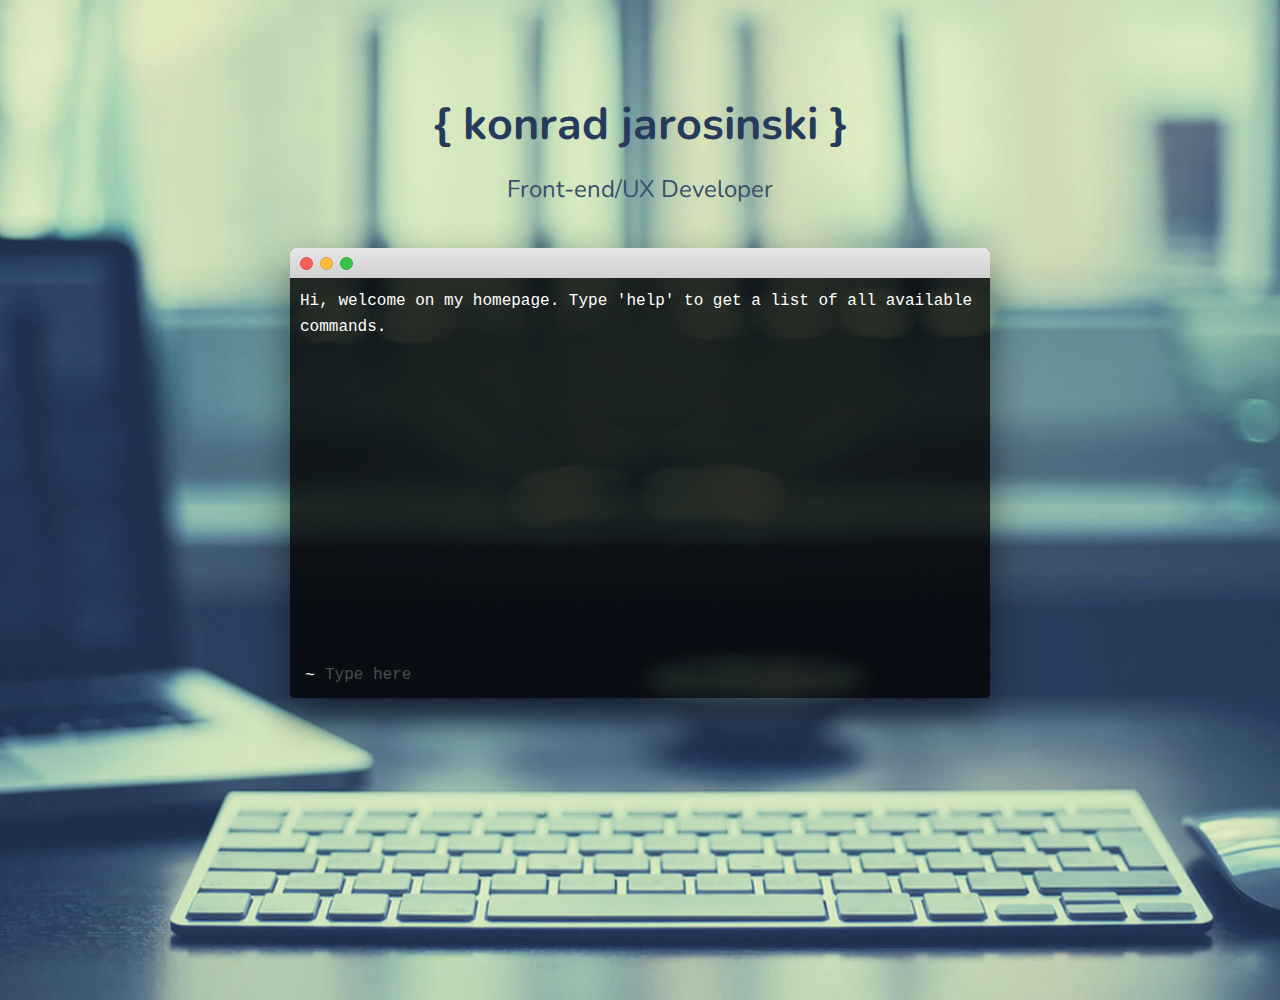
<file: index.html>
<!DOCTYPE html><html><head><meta charset="utf-8"/><meta http-equiv="x-ua-compatible" content="ie=edge"/><meta name="viewport" content="width=device-width, initial-scale=1, shrink-to-fit=no"/><link rel="preload" href="/component---src-layouts-index-js-2dcdc530966b49aa5c2e.js" as="script"/><link rel="preload" href="/component---src-pages-index-js-86674e76c4e76ddd2013.js" as="script"/><link rel="preload" href="/path---index-a0e39f21c11f6a62c5ab.js" as="script"/><link rel="preload" href="/app-84eb57ef7cdea43c4136.js" as="script"/><link rel="preload" href="/commons-43211b24d1c1daae657e.js" as="script"/><title data-react-helmet="true">Konrad Jarosinski - Front-end/UX Developer</title><meta data-react-helmet="true" name="description" content="Konrad Jarosinski - Front-end/UX Developer"/><style id="gatsby-inlined-css">@import url(https://fonts.googleapis.com/css?family=Nunito:400,800);html{font-family:sans-serif;-ms-text-size-adjust:100%;-webkit-text-size-adjust:100%}body{margin:0}article,aside,details,figcaption,figure,footer,header,main,menu,nav,section,summary{display:block}audio,canvas,progress,video{display:inline-block}audio:not([controls]){display:none;height:0}progress{vertical-align:baseline}[hidden],template{display:none}a{background-color:transparent;-webkit-text-decoration-skip:objects}a:active,a:hover{outline-width:0}abbr[title]{border-bottom:none;text-decoration:underline;text-decoration:underline dotted}b,strong{font-weight:inherit;font-weight:bolder}dfn{font-style:italic}h1{font-size:2em;margin:.67em 0}mark{background-color:#ff0;color:#000}small{font-size:80%}sub,sup{font-size:75%;line-height:0;position:relative;vertical-align:baseline}sub{bottom:-.25em}sup{top:-.5em}img{border-style:none}svg:not(:root){overflow:hidden}code,kbd,pre,samp{font-family:monospace,monospace;font-size:1em}figure{margin:1em 40px}hr{box-sizing:content-box;height:0;overflow:visible}button,input,optgroup,select,textarea{font:inherit;margin:0}optgroup{font-weight:700}button,input{overflow:visible}button,select{text-transform:none}[type=reset],[type=submit],button,html [type=button]{-webkit-appearance:button}[type=button]::-moz-focus-inner,[type=reset]::-moz-focus-inner,[type=submit]::-moz-focus-inner,button::-moz-focus-inner{border-style:none;padding:0}[type=button]:-moz-focusring,[type=reset]:-moz-focusring,[type=submit]:-moz-focusring,button:-moz-focusring{outline:1px dotted ButtonText}fieldset{border:1px solid silver;margin:0 2px;padding:.35em .625em .75em}legend{box-sizing:border-box;color:inherit;display:table;max-width:100%;padding:0;white-space:normal}textarea{overflow:auto}[type=checkbox],[type=radio]{box-sizing:border-box;padding:0}[type=number]::-webkit-inner-spin-button,[type=number]::-webkit-outer-spin-button{height:auto}[type=search]{-webkit-appearance:textfield;outline-offset:-2px}[type=search]::-webkit-search-cancel-button,[type=search]::-webkit-search-decoration{-webkit-appearance:none}::-webkit-input-placeholder{color:inherit;opacity:.54}::-webkit-file-upload-button{-webkit-appearance:button;font:inherit}html{font:112.5%/1.45em georgia,serif;box-sizing:border-box;overflow-y:scroll}*,:after,:before{box-sizing:inherit}body{color:rgba(0,0,0,.8);font-family:georgia,serif;font-weight:400;word-wrap:break-word;-webkit-font-kerning:normal;font-kerning:normal;-ms-font-feature-settings:"kern","liga","clig","calt";-webkit-font-feature-settings:"kern","liga","clig","calt";font-feature-settings:"kern","liga","clig","calt","kern"}img{max-width:100%;margin:0 0 1.45rem;padding:0}h1{font-size:2.25rem}h1,h2{margin:0 0 1.45rem;padding:0;color:inherit;font-family:-apple-system,BlinkMacSystemFont,Segoe UI,Roboto,Oxygen,Ubuntu,Cantarell,Fira Sans,Droid Sans,Helvetica Neue,sans-serif;font-weight:700;text-rendering:optimizeLegibility;line-height:1.1}h2{font-size:1.62671rem}h3{font-size:1.38316rem}h3,h4{margin:0 0 1.45rem;padding:0;color:inherit;font-family:-apple-system,BlinkMacSystemFont,Segoe UI,Roboto,Oxygen,Ubuntu,Cantarell,Fira Sans,Droid Sans,Helvetica Neue,sans-serif;font-weight:700;text-rendering:optimizeLegibility;line-height:1.1}h4{font-size:1rem}h5{font-size:.85028rem}h5,h6{margin:0 0 1.45rem;padding:0;color:inherit;font-family:-apple-system,BlinkMacSystemFont,Segoe UI,Roboto,Oxygen,Ubuntu,Cantarell,Fira Sans,Droid Sans,Helvetica Neue,sans-serif;font-weight:700;text-rendering:optimizeLegibility;line-height:1.1}h6{font-size:.78405rem}hgroup{margin:0 0 1.45rem;padding:0}ol,ul{margin:0 0 1.45rem 1.45rem;padding:0;list-style-position:outside;list-style-image:none}dd,dl,figure,p{margin:0 0 1.45rem;padding:0}pre{padding:0;font-size:.85rem;line-height:1.42;background:rgba(0,0,0,.04);border-radius:3px;overflow:auto;word-wrap:normal;padding:1.45rem}pre,table{margin:0 0 1.45rem}table{padding:0;font-size:1rem;line-height:1.45rem;border-collapse:collapse;width:100%}fieldset{margin:0 0 1.45rem;padding:0}blockquote{margin:0 1.45rem 1.45rem;padding:0}form,iframe,noscript{margin:0 0 1.45rem;padding:0}hr{margin:0 0 calc(1.45rem - 1px);padding:0;background:rgba(0,0,0,.2);border:none;height:1px}address{margin:0 0 1.45rem;padding:0}b,dt,strong,th{font-weight:700}li{margin-bottom:.725rem}ol li,ul li{padding-left:0}li>ol,li>ul{margin-left:1.45rem;margin-bottom:.725rem;margin-top:.725rem}blockquote :last-child,li :last-child,p :last-child{margin-bottom:0}li>p{margin-bottom:.725rem}code,kbd,samp{font-size:.85rem;line-height:1.45rem}abbr,abbr[title],acronym{border-bottom:1px dotted rgba(0,0,0,.5);cursor:help}abbr[title]{text-decoration:none}td,th,thead{text-align:left}td,th{border-bottom:1px solid rgba(0,0,0,.12);font-feature-settings:"tnum";-moz-font-feature-settings:"tnum";-ms-font-feature-settings:"tnum";-webkit-font-feature-settings:"tnum";padding:.725rem .96667rem calc(.725rem - 1px)}td:first-child,th:first-child{padding-left:0}td:last-child,th:last-child{padding-right:0}code,tt{background-color:rgba(0,0,0,.04);border-radius:3px;font-family:SFMono-Regular,Consolas,Roboto Mono,Droid Sans Mono,Liberation Mono,Menlo,Courier,monospace;padding:0;padding-top:.2em;padding-bottom:.2em}pre code{background:none;line-height:1.42}code:after,code:before,tt:after,tt:before{letter-spacing:-.2em;content:" "}pre code:after,pre code:before,pre tt:after,pre tt:before{content:""}@media only screen and (max-width:480px){html{font-size:100%}}html{background:url("/static/backg4.jpg") 50%;background-size:cover}.app{text-align:center;width:100%;height:100vh}.app *{font-size:16px}.title{font-size:45px;margin-top:100px;color:#283a5c}.subtitle,.title{font-family:Nunito,sans-serif}.subtitle{color:#3a4f6c;font-size:24px}.console{top:20px;background-color:rgba(0,0,0,.8);display:inline-block;width:700px;border-radius:5px;position:relative;overflow:hidden;box-shadow:0 20px 40px 0 rgba(0,0,0,.5);border-radius:5px 5px 4px 4px}.console__bar{position:absolute;top:0;left:0;height:30px;width:100%;background-image:linear-gradient(-180deg,#e7e6e7,#d2d1d2);z-index:50000}.console__button{width:13px;height:13px;border-radius:50px;display:inline-block;position:absolute;top:9px}.console__button--close{background-color:#fc605c;border:1px solid #dd4744;left:10px}.console__button--min{background-color:#fdbc40;border:1px solid #dc9f33;left:30px}.console__button--max{background-color:#34c749;border:1px solid #26aa34;left:50px}.console__screen-wrapper{height:450px}.console__screen{padding:10px;overflow:hidden;text-align:left;height:400px;top:30px;position:absolute}.console__line{font-family:Consolas,Menlo,Monaco,Lucida Console,Liberation Mono,DejaVu Sans Mono,Bitstream Vera Sans Mono,Courier New,monospace,serif;color:#fff}.console__line--error{color:#dd4744}.console__line--info{color:#0194fa}.console__line a{color:#009bff}.console__input{position:absolute;bottom:0;display:block;width:100%}.console__input input{background:transparent;border:none;display:block;width:100%;padding:10px 10px 10px 35px}.console__input:before,.console__input input{color:#fff;font-family:Consolas,Menlo,Monaco,Lucida Console,Liberation Mono,DejaVu Sans Mono,Bitstream Vera Sans Mono,Courier New,monospace,serif}.console__input:before{content:"~";position:absolute;left:10px;bottom:15px;width:20px;height:20px}.console__input:active,.console__input:focus{outline:none;border:none}::-webkit-input-placeholder{color:grey}::-moz-placeholder{color:grey}:-ms-input-placeholder{color:grey}:-moz-placeholder{color:grey}</style></head><body><div id="___gatsby"><div class="app" data-reactroot="" data-reactid="1" data-react-checksum="-1909366782"><!-- react-empty: 2 --><div data-reactid="3"><div class="page" data-reactid="4"><h1 class="title" data-reactid="5">{ konrad jarosinski }</h1><p class="text-muted subtitle" data-reactid="6">Front-end/UX Developer</p><div class="console" data-reactid="7"><div class="console__bar" data-reactid="8"><div class="console__button console__button--close" data-reactid="9"></div><div class="console__button console__button--min" data-reactid="10"></div><div class="console__button console__button--max" data-reactid="11"></div></div><div class="console__screen-wrapper" data-reactid="12"><div class="console__screen" data-reactid="13"><div class="console__line " data-reactid="14">Hi, welcome on my homepage. Type 'help' to get a list of all available commands.</div></div></div><div class="console__input" data-reactid="15"><form data-reactid="16"><input type="text" class="console__input" value="" placeholder="Type here" data-reactid="17"/></form></div></div></div></div></div></div><script id="webpack-manifest">/*<![CDATA[*/window.webpackManifest={"231608221292675":"app-84eb57ef7cdea43c4136.js","162898551421021":"component---src-pages-404-js-4503918ea3a16cfcdb75.js","35783957827783":"component---src-pages-index-js-86674e76c4e76ddd2013.js","218538773642512":"component---src-pages-page-2-js-814c3250cda4a015aef7.js","60335399758886":"path----557518bd178906f8d58a.js","254022195166212":"path---404-a0e39f21c11f6a62c5ab.js","142629428675168":"path---index-a0e39f21c11f6a62c5ab.js","135728916539164":"path---page-2-a0e39f21c11f6a62c5ab.js","178698757827068":"path---404-html-a0e39f21c11f6a62c5ab.js","114276838955818":"component---src-layouts-index-js-2dcdc530966b49aa5c2e.js"}/*]]>*/</script><script>/*<![CDATA[*/!function(e,t,r){function n(){for(;d[0]&&"loaded"==d[0][f];)c=d.shift(),c[o]=!i.parentNode.insertBefore(c,i)}for(var s,a,c,d=[],i=e.scripts[0],o="onreadystatechange",f="readyState";s=r.shift();)a=e.createElement(t),"async"in i?(a.async=!1,e.head.appendChild(a)):i[f]?(d.push(a),a[o]=n):e.write("<"+t+' src="'+s+'" defer></'+t+">"),a.src=s}(document,"script",["/commons-43211b24d1c1daae657e.js","/app-84eb57ef7cdea43c4136.js","/path---index-a0e39f21c11f6a62c5ab.js","/component---src-pages-index-js-86674e76c4e76ddd2013.js","/component---src-layouts-index-js-2dcdc530966b49aa5c2e.js"])/*]]>*/</script></body></html>
</file>
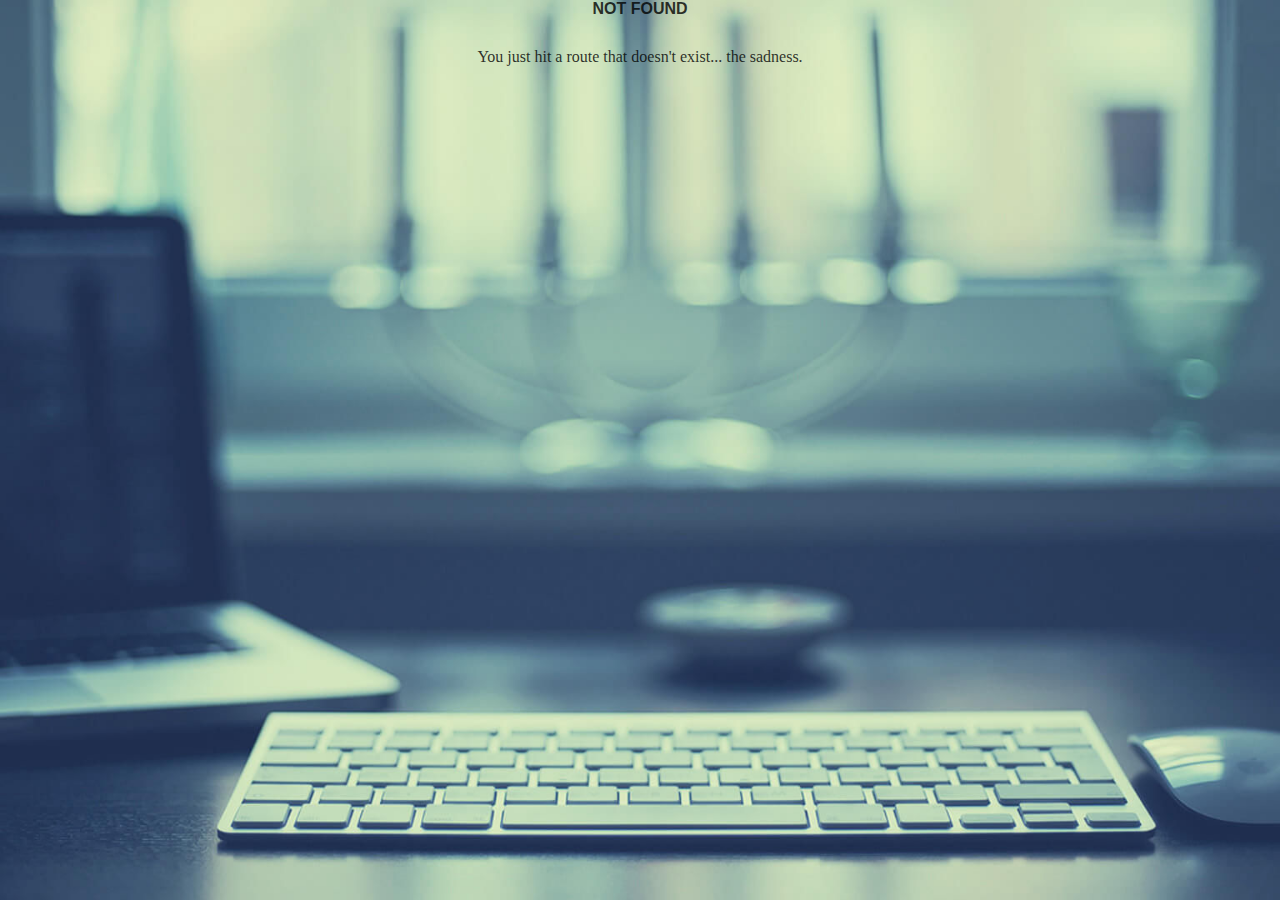
<file: 404/index.html>
<!DOCTYPE html><html><head><meta charset="utf-8"/><meta http-equiv="x-ua-compatible" content="ie=edge"/><meta name="viewport" content="width=device-width, initial-scale=1, shrink-to-fit=no"/><link rel="preload" href="/component---src-layouts-index-js-2dcdc530966b49aa5c2e.js" as="script"/><link rel="preload" href="/component---src-pages-404-js-4503918ea3a16cfcdb75.js" as="script"/><link rel="preload" href="/path---404-a0e39f21c11f6a62c5ab.js" as="script"/><link rel="preload" href="/app-84eb57ef7cdea43c4136.js" as="script"/><link rel="preload" href="/commons-43211b24d1c1daae657e.js" as="script"/><title data-react-helmet="true">Konrad Jarosinski - Front-end/UX Developer</title><meta data-react-helmet="true" name="description" content="Konrad Jarosinski - Front-end/UX Developer"/><style id="gatsby-inlined-css">@import url(https://fonts.googleapis.com/css?family=Nunito:400,800);html{font-family:sans-serif;-ms-text-size-adjust:100%;-webkit-text-size-adjust:100%}body{margin:0}article,aside,details,figcaption,figure,footer,header,main,menu,nav,section,summary{display:block}audio,canvas,progress,video{display:inline-block}audio:not([controls]){display:none;height:0}progress{vertical-align:baseline}[hidden],template{display:none}a{background-color:transparent;-webkit-text-decoration-skip:objects}a:active,a:hover{outline-width:0}abbr[title]{border-bottom:none;text-decoration:underline;text-decoration:underline dotted}b,strong{font-weight:inherit;font-weight:bolder}dfn{font-style:italic}h1{font-size:2em;margin:.67em 0}mark{background-color:#ff0;color:#000}small{font-size:80%}sub,sup{font-size:75%;line-height:0;position:relative;vertical-align:baseline}sub{bottom:-.25em}sup{top:-.5em}img{border-style:none}svg:not(:root){overflow:hidden}code,kbd,pre,samp{font-family:monospace,monospace;font-size:1em}figure{margin:1em 40px}hr{box-sizing:content-box;height:0;overflow:visible}button,input,optgroup,select,textarea{font:inherit;margin:0}optgroup{font-weight:700}button,input{overflow:visible}button,select{text-transform:none}[type=reset],[type=submit],button,html [type=button]{-webkit-appearance:button}[type=button]::-moz-focus-inner,[type=reset]::-moz-focus-inner,[type=submit]::-moz-focus-inner,button::-moz-focus-inner{border-style:none;padding:0}[type=button]:-moz-focusring,[type=reset]:-moz-focusring,[type=submit]:-moz-focusring,button:-moz-focusring{outline:1px dotted ButtonText}fieldset{border:1px solid silver;margin:0 2px;padding:.35em .625em .75em}legend{box-sizing:border-box;color:inherit;display:table;max-width:100%;padding:0;white-space:normal}textarea{overflow:auto}[type=checkbox],[type=radio]{box-sizing:border-box;padding:0}[type=number]::-webkit-inner-spin-button,[type=number]::-webkit-outer-spin-button{height:auto}[type=search]{-webkit-appearance:textfield;outline-offset:-2px}[type=search]::-webkit-search-cancel-button,[type=search]::-webkit-search-decoration{-webkit-appearance:none}::-webkit-input-placeholder{color:inherit;opacity:.54}::-webkit-file-upload-button{-webkit-appearance:button;font:inherit}html{font:112.5%/1.45em georgia,serif;box-sizing:border-box;overflow-y:scroll}*,:after,:before{box-sizing:inherit}body{color:rgba(0,0,0,.8);font-family:georgia,serif;font-weight:400;word-wrap:break-word;-webkit-font-kerning:normal;font-kerning:normal;-ms-font-feature-settings:"kern","liga","clig","calt";-webkit-font-feature-settings:"kern","liga","clig","calt";font-feature-settings:"kern","liga","clig","calt","kern"}img{max-width:100%;margin:0 0 1.45rem;padding:0}h1{font-size:2.25rem}h1,h2{margin:0 0 1.45rem;padding:0;color:inherit;font-family:-apple-system,BlinkMacSystemFont,Segoe UI,Roboto,Oxygen,Ubuntu,Cantarell,Fira Sans,Droid Sans,Helvetica Neue,sans-serif;font-weight:700;text-rendering:optimizeLegibility;line-height:1.1}h2{font-size:1.62671rem}h3{font-size:1.38316rem}h3,h4{margin:0 0 1.45rem;padding:0;color:inherit;font-family:-apple-system,BlinkMacSystemFont,Segoe UI,Roboto,Oxygen,Ubuntu,Cantarell,Fira Sans,Droid Sans,Helvetica Neue,sans-serif;font-weight:700;text-rendering:optimizeLegibility;line-height:1.1}h4{font-size:1rem}h5{font-size:.85028rem}h5,h6{margin:0 0 1.45rem;padding:0;color:inherit;font-family:-apple-system,BlinkMacSystemFont,Segoe UI,Roboto,Oxygen,Ubuntu,Cantarell,Fira Sans,Droid Sans,Helvetica Neue,sans-serif;font-weight:700;text-rendering:optimizeLegibility;line-height:1.1}h6{font-size:.78405rem}hgroup{margin:0 0 1.45rem;padding:0}ol,ul{margin:0 0 1.45rem 1.45rem;padding:0;list-style-position:outside;list-style-image:none}dd,dl,figure,p{margin:0 0 1.45rem;padding:0}pre{padding:0;font-size:.85rem;line-height:1.42;background:rgba(0,0,0,.04);border-radius:3px;overflow:auto;word-wrap:normal;padding:1.45rem}pre,table{margin:0 0 1.45rem}table{padding:0;font-size:1rem;line-height:1.45rem;border-collapse:collapse;width:100%}fieldset{margin:0 0 1.45rem;padding:0}blockquote{margin:0 1.45rem 1.45rem;padding:0}form,iframe,noscript{margin:0 0 1.45rem;padding:0}hr{margin:0 0 calc(1.45rem - 1px);padding:0;background:rgba(0,0,0,.2);border:none;height:1px}address{margin:0 0 1.45rem;padding:0}b,dt,strong,th{font-weight:700}li{margin-bottom:.725rem}ol li,ul li{padding-left:0}li>ol,li>ul{margin-left:1.45rem;margin-bottom:.725rem;margin-top:.725rem}blockquote :last-child,li :last-child,p :last-child{margin-bottom:0}li>p{margin-bottom:.725rem}code,kbd,samp{font-size:.85rem;line-height:1.45rem}abbr,abbr[title],acronym{border-bottom:1px dotted rgba(0,0,0,.5);cursor:help}abbr[title]{text-decoration:none}td,th,thead{text-align:left}td,th{border-bottom:1px solid rgba(0,0,0,.12);font-feature-settings:"tnum";-moz-font-feature-settings:"tnum";-ms-font-feature-settings:"tnum";-webkit-font-feature-settings:"tnum";padding:.725rem .96667rem calc(.725rem - 1px)}td:first-child,th:first-child{padding-left:0}td:last-child,th:last-child{padding-right:0}code,tt{background-color:rgba(0,0,0,.04);border-radius:3px;font-family:SFMono-Regular,Consolas,Roboto Mono,Droid Sans Mono,Liberation Mono,Menlo,Courier,monospace;padding:0;padding-top:.2em;padding-bottom:.2em}pre code{background:none;line-height:1.42}code:after,code:before,tt:after,tt:before{letter-spacing:-.2em;content:" "}pre code:after,pre code:before,pre tt:after,pre tt:before{content:""}@media only screen and (max-width:480px){html{font-size:100%}}html{background:url("/static/backg4.jpg") 50%;background-size:cover}.app{text-align:center;width:100%;height:100vh}.app *{font-size:16px}.title{font-size:45px;margin-top:100px;color:#283a5c}.subtitle,.title{font-family:Nunito,sans-serif}.subtitle{color:#3a4f6c;font-size:24px}.console{top:20px;background-color:rgba(0,0,0,.8);display:inline-block;width:700px;border-radius:5px;position:relative;overflow:hidden;box-shadow:0 20px 40px 0 rgba(0,0,0,.5);border-radius:5px 5px 4px 4px}.console__bar{position:absolute;top:0;left:0;height:30px;width:100%;background-image:linear-gradient(-180deg,#e7e6e7,#d2d1d2);z-index:50000}.console__button{width:13px;height:13px;border-radius:50px;display:inline-block;position:absolute;top:9px}.console__button--close{background-color:#fc605c;border:1px solid #dd4744;left:10px}.console__button--min{background-color:#fdbc40;border:1px solid #dc9f33;left:30px}.console__button--max{background-color:#34c749;border:1px solid #26aa34;left:50px}.console__screen-wrapper{height:450px}.console__screen{padding:10px;overflow:hidden;text-align:left;height:400px;top:30px;position:absolute}.console__line{font-family:Consolas,Menlo,Monaco,Lucida Console,Liberation Mono,DejaVu Sans Mono,Bitstream Vera Sans Mono,Courier New,monospace,serif;color:#fff}.console__line--error{color:#dd4744}.console__line--info{color:#0194fa}.console__line a{color:#009bff}.console__input{position:absolute;bottom:0;display:block;width:100%}.console__input input{background:transparent;border:none;display:block;width:100%;padding:10px 10px 10px 35px}.console__input:before,.console__input input{color:#fff;font-family:Consolas,Menlo,Monaco,Lucida Console,Liberation Mono,DejaVu Sans Mono,Bitstream Vera Sans Mono,Courier New,monospace,serif}.console__input:before{content:"~";position:absolute;left:10px;bottom:15px;width:20px;height:20px}.console__input:active,.console__input:focus{outline:none;border:none}::-webkit-input-placeholder{color:grey}::-moz-placeholder{color:grey}:-ms-input-placeholder{color:grey}:-moz-placeholder{color:grey}</style></head><body><div id="___gatsby"><div class="app" data-reactroot="" data-reactid="1" data-react-checksum="1995788963"><!-- react-empty: 2 --><div data-reactid="3"><div data-reactid="4"><h1 data-reactid="5">NOT FOUND</h1><p data-reactid="6">You just hit a route that doesn&#x27;t exist... the sadness.</p></div></div></div></div><script id="webpack-manifest">/*<![CDATA[*/window.webpackManifest={"231608221292675":"app-84eb57ef7cdea43c4136.js","162898551421021":"component---src-pages-404-js-4503918ea3a16cfcdb75.js","35783957827783":"component---src-pages-index-js-86674e76c4e76ddd2013.js","218538773642512":"component---src-pages-page-2-js-814c3250cda4a015aef7.js","60335399758886":"path----557518bd178906f8d58a.js","254022195166212":"path---404-a0e39f21c11f6a62c5ab.js","142629428675168":"path---index-a0e39f21c11f6a62c5ab.js","135728916539164":"path---page-2-a0e39f21c11f6a62c5ab.js","178698757827068":"path---404-html-a0e39f21c11f6a62c5ab.js","114276838955818":"component---src-layouts-index-js-2dcdc530966b49aa5c2e.js"}/*]]>*/</script><script>/*<![CDATA[*/!function(e,t,r){function n(){for(;d[0]&&"loaded"==d[0][f];)c=d.shift(),c[o]=!i.parentNode.insertBefore(c,i)}for(var s,a,c,d=[],i=e.scripts[0],o="onreadystatechange",f="readyState";s=r.shift();)a=e.createElement(t),"async"in i?(a.async=!1,e.head.appendChild(a)):i[f]?(d.push(a),a[o]=n):e.write("<"+t+' src="'+s+'" defer></'+t+">"),a.src=s}(document,"script",["/commons-43211b24d1c1daae657e.js","/app-84eb57ef7cdea43c4136.js","/path---404-a0e39f21c11f6a62c5ab.js","/component---src-pages-404-js-4503918ea3a16cfcdb75.js","/component---src-layouts-index-js-2dcdc530966b49aa5c2e.js"])/*]]>*/</script></body></html>
</file>
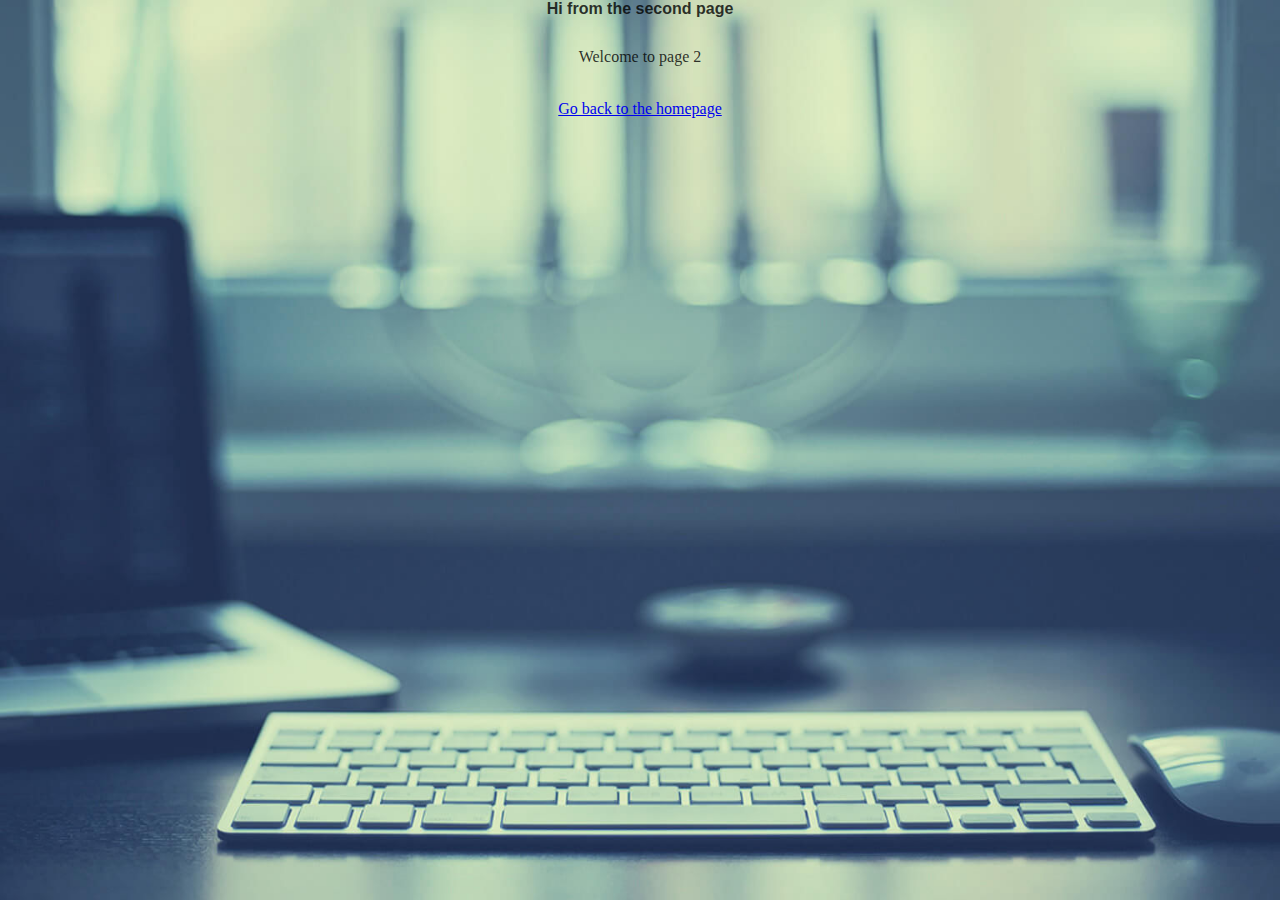
<file: page-2/index.html>
<!DOCTYPE html><html><head><meta charset="utf-8"/><meta http-equiv="x-ua-compatible" content="ie=edge"/><meta name="viewport" content="width=device-width, initial-scale=1, shrink-to-fit=no"/><link rel="preload" href="/component---src-layouts-index-js-2dcdc530966b49aa5c2e.js" as="script"/><link rel="preload" href="/component---src-pages-page-2-js-814c3250cda4a015aef7.js" as="script"/><link rel="preload" href="/path---page-2-a0e39f21c11f6a62c5ab.js" as="script"/><link rel="preload" href="/app-84eb57ef7cdea43c4136.js" as="script"/><link rel="preload" href="/commons-43211b24d1c1daae657e.js" as="script"/><title data-react-helmet="true">Konrad Jarosinski - Front-end/UX Developer</title><meta data-react-helmet="true" name="description" content="Konrad Jarosinski - Front-end/UX Developer"/><style id="gatsby-inlined-css">@import url(https://fonts.googleapis.com/css?family=Nunito:400,800);html{font-family:sans-serif;-ms-text-size-adjust:100%;-webkit-text-size-adjust:100%}body{margin:0}article,aside,details,figcaption,figure,footer,header,main,menu,nav,section,summary{display:block}audio,canvas,progress,video{display:inline-block}audio:not([controls]){display:none;height:0}progress{vertical-align:baseline}[hidden],template{display:none}a{background-color:transparent;-webkit-text-decoration-skip:objects}a:active,a:hover{outline-width:0}abbr[title]{border-bottom:none;text-decoration:underline;text-decoration:underline dotted}b,strong{font-weight:inherit;font-weight:bolder}dfn{font-style:italic}h1{font-size:2em;margin:.67em 0}mark{background-color:#ff0;color:#000}small{font-size:80%}sub,sup{font-size:75%;line-height:0;position:relative;vertical-align:baseline}sub{bottom:-.25em}sup{top:-.5em}img{border-style:none}svg:not(:root){overflow:hidden}code,kbd,pre,samp{font-family:monospace,monospace;font-size:1em}figure{margin:1em 40px}hr{box-sizing:content-box;height:0;overflow:visible}button,input,optgroup,select,textarea{font:inherit;margin:0}optgroup{font-weight:700}button,input{overflow:visible}button,select{text-transform:none}[type=reset],[type=submit],button,html [type=button]{-webkit-appearance:button}[type=button]::-moz-focus-inner,[type=reset]::-moz-focus-inner,[type=submit]::-moz-focus-inner,button::-moz-focus-inner{border-style:none;padding:0}[type=button]:-moz-focusring,[type=reset]:-moz-focusring,[type=submit]:-moz-focusring,button:-moz-focusring{outline:1px dotted ButtonText}fieldset{border:1px solid silver;margin:0 2px;padding:.35em .625em .75em}legend{box-sizing:border-box;color:inherit;display:table;max-width:100%;padding:0;white-space:normal}textarea{overflow:auto}[type=checkbox],[type=radio]{box-sizing:border-box;padding:0}[type=number]::-webkit-inner-spin-button,[type=number]::-webkit-outer-spin-button{height:auto}[type=search]{-webkit-appearance:textfield;outline-offset:-2px}[type=search]::-webkit-search-cancel-button,[type=search]::-webkit-search-decoration{-webkit-appearance:none}::-webkit-input-placeholder{color:inherit;opacity:.54}::-webkit-file-upload-button{-webkit-appearance:button;font:inherit}html{font:112.5%/1.45em georgia,serif;box-sizing:border-box;overflow-y:scroll}*,:after,:before{box-sizing:inherit}body{color:rgba(0,0,0,.8);font-family:georgia,serif;font-weight:400;word-wrap:break-word;-webkit-font-kerning:normal;font-kerning:normal;-ms-font-feature-settings:"kern","liga","clig","calt";-webkit-font-feature-settings:"kern","liga","clig","calt";font-feature-settings:"kern","liga","clig","calt","kern"}img{max-width:100%;margin:0 0 1.45rem;padding:0}h1{font-size:2.25rem}h1,h2{margin:0 0 1.45rem;padding:0;color:inherit;font-family:-apple-system,BlinkMacSystemFont,Segoe UI,Roboto,Oxygen,Ubuntu,Cantarell,Fira Sans,Droid Sans,Helvetica Neue,sans-serif;font-weight:700;text-rendering:optimizeLegibility;line-height:1.1}h2{font-size:1.62671rem}h3{font-size:1.38316rem}h3,h4{margin:0 0 1.45rem;padding:0;color:inherit;font-family:-apple-system,BlinkMacSystemFont,Segoe UI,Roboto,Oxygen,Ubuntu,Cantarell,Fira Sans,Droid Sans,Helvetica Neue,sans-serif;font-weight:700;text-rendering:optimizeLegibility;line-height:1.1}h4{font-size:1rem}h5{font-size:.85028rem}h5,h6{margin:0 0 1.45rem;padding:0;color:inherit;font-family:-apple-system,BlinkMacSystemFont,Segoe UI,Roboto,Oxygen,Ubuntu,Cantarell,Fira Sans,Droid Sans,Helvetica Neue,sans-serif;font-weight:700;text-rendering:optimizeLegibility;line-height:1.1}h6{font-size:.78405rem}hgroup{margin:0 0 1.45rem;padding:0}ol,ul{margin:0 0 1.45rem 1.45rem;padding:0;list-style-position:outside;list-style-image:none}dd,dl,figure,p{margin:0 0 1.45rem;padding:0}pre{padding:0;font-size:.85rem;line-height:1.42;background:rgba(0,0,0,.04);border-radius:3px;overflow:auto;word-wrap:normal;padding:1.45rem}pre,table{margin:0 0 1.45rem}table{padding:0;font-size:1rem;line-height:1.45rem;border-collapse:collapse;width:100%}fieldset{margin:0 0 1.45rem;padding:0}blockquote{margin:0 1.45rem 1.45rem;padding:0}form,iframe,noscript{margin:0 0 1.45rem;padding:0}hr{margin:0 0 calc(1.45rem - 1px);padding:0;background:rgba(0,0,0,.2);border:none;height:1px}address{margin:0 0 1.45rem;padding:0}b,dt,strong,th{font-weight:700}li{margin-bottom:.725rem}ol li,ul li{padding-left:0}li>ol,li>ul{margin-left:1.45rem;margin-bottom:.725rem;margin-top:.725rem}blockquote :last-child,li :last-child,p :last-child{margin-bottom:0}li>p{margin-bottom:.725rem}code,kbd,samp{font-size:.85rem;line-height:1.45rem}abbr,abbr[title],acronym{border-bottom:1px dotted rgba(0,0,0,.5);cursor:help}abbr[title]{text-decoration:none}td,th,thead{text-align:left}td,th{border-bottom:1px solid rgba(0,0,0,.12);font-feature-settings:"tnum";-moz-font-feature-settings:"tnum";-ms-font-feature-settings:"tnum";-webkit-font-feature-settings:"tnum";padding:.725rem .96667rem calc(.725rem - 1px)}td:first-child,th:first-child{padding-left:0}td:last-child,th:last-child{padding-right:0}code,tt{background-color:rgba(0,0,0,.04);border-radius:3px;font-family:SFMono-Regular,Consolas,Roboto Mono,Droid Sans Mono,Liberation Mono,Menlo,Courier,monospace;padding:0;padding-top:.2em;padding-bottom:.2em}pre code{background:none;line-height:1.42}code:after,code:before,tt:after,tt:before{letter-spacing:-.2em;content:" "}pre code:after,pre code:before,pre tt:after,pre tt:before{content:""}@media only screen and (max-width:480px){html{font-size:100%}}html{background:url("/static/backg4.jpg") 50%;background-size:cover}.app{text-align:center;width:100%;height:100vh}.app *{font-size:16px}.title{font-size:45px;margin-top:100px;color:#283a5c}.subtitle,.title{font-family:Nunito,sans-serif}.subtitle{color:#3a4f6c;font-size:24px}.console{top:20px;background-color:rgba(0,0,0,.8);display:inline-block;width:700px;border-radius:5px;position:relative;overflow:hidden;box-shadow:0 20px 40px 0 rgba(0,0,0,.5);border-radius:5px 5px 4px 4px}.console__bar{position:absolute;top:0;left:0;height:30px;width:100%;background-image:linear-gradient(-180deg,#e7e6e7,#d2d1d2);z-index:50000}.console__button{width:13px;height:13px;border-radius:50px;display:inline-block;position:absolute;top:9px}.console__button--close{background-color:#fc605c;border:1px solid #dd4744;left:10px}.console__button--min{background-color:#fdbc40;border:1px solid #dc9f33;left:30px}.console__button--max{background-color:#34c749;border:1px solid #26aa34;left:50px}.console__screen-wrapper{height:450px}.console__screen{padding:10px;overflow:hidden;text-align:left;height:400px;top:30px;position:absolute}.console__line{font-family:Consolas,Menlo,Monaco,Lucida Console,Liberation Mono,DejaVu Sans Mono,Bitstream Vera Sans Mono,Courier New,monospace,serif;color:#fff}.console__line--error{color:#dd4744}.console__line--info{color:#0194fa}.console__line a{color:#009bff}.console__input{position:absolute;bottom:0;display:block;width:100%}.console__input input{background:transparent;border:none;display:block;width:100%;padding:10px 10px 10px 35px}.console__input:before,.console__input input{color:#fff;font-family:Consolas,Menlo,Monaco,Lucida Console,Liberation Mono,DejaVu Sans Mono,Bitstream Vera Sans Mono,Courier New,monospace,serif}.console__input:before{content:"~";position:absolute;left:10px;bottom:15px;width:20px;height:20px}.console__input:active,.console__input:focus{outline:none;border:none}::-webkit-input-placeholder{color:grey}::-moz-placeholder{color:grey}:-ms-input-placeholder{color:grey}:-moz-placeholder{color:grey}</style></head><body><div id="___gatsby"><div class="app" data-reactroot="" data-reactid="1" data-react-checksum="-420455545"><!-- react-empty: 2 --><div data-reactid="3"><div data-reactid="4"><h1 data-reactid="5">Hi from the second page</h1><p data-reactid="6">Welcome to page 2</p><a href="/" data-reactid="7">Go back to the homepage</a></div></div></div></div><script id="webpack-manifest">/*<![CDATA[*/window.webpackManifest={"231608221292675":"app-84eb57ef7cdea43c4136.js","162898551421021":"component---src-pages-404-js-4503918ea3a16cfcdb75.js","35783957827783":"component---src-pages-index-js-86674e76c4e76ddd2013.js","218538773642512":"component---src-pages-page-2-js-814c3250cda4a015aef7.js","60335399758886":"path----557518bd178906f8d58a.js","254022195166212":"path---404-a0e39f21c11f6a62c5ab.js","142629428675168":"path---index-a0e39f21c11f6a62c5ab.js","135728916539164":"path---page-2-a0e39f21c11f6a62c5ab.js","178698757827068":"path---404-html-a0e39f21c11f6a62c5ab.js","114276838955818":"component---src-layouts-index-js-2dcdc530966b49aa5c2e.js"}/*]]>*/</script><script>/*<![CDATA[*/!function(e,t,r){function n(){for(;d[0]&&"loaded"==d[0][f];)c=d.shift(),c[o]=!i.parentNode.insertBefore(c,i)}for(var s,a,c,d=[],i=e.scripts[0],o="onreadystatechange",f="readyState";s=r.shift();)a=e.createElement(t),"async"in i?(a.async=!1,e.head.appendChild(a)):i[f]?(d.push(a),a[o]=n):e.write("<"+t+' src="'+s+'" defer></'+t+">"),a.src=s}(document,"script",["/commons-43211b24d1c1daae657e.js","/app-84eb57ef7cdea43c4136.js","/path---page-2-a0e39f21c11f6a62c5ab.js","/component---src-pages-page-2-js-814c3250cda4a015aef7.js","/component---src-layouts-index-js-2dcdc530966b49aa5c2e.js"])/*]]>*/</script></body></html>
</file>
